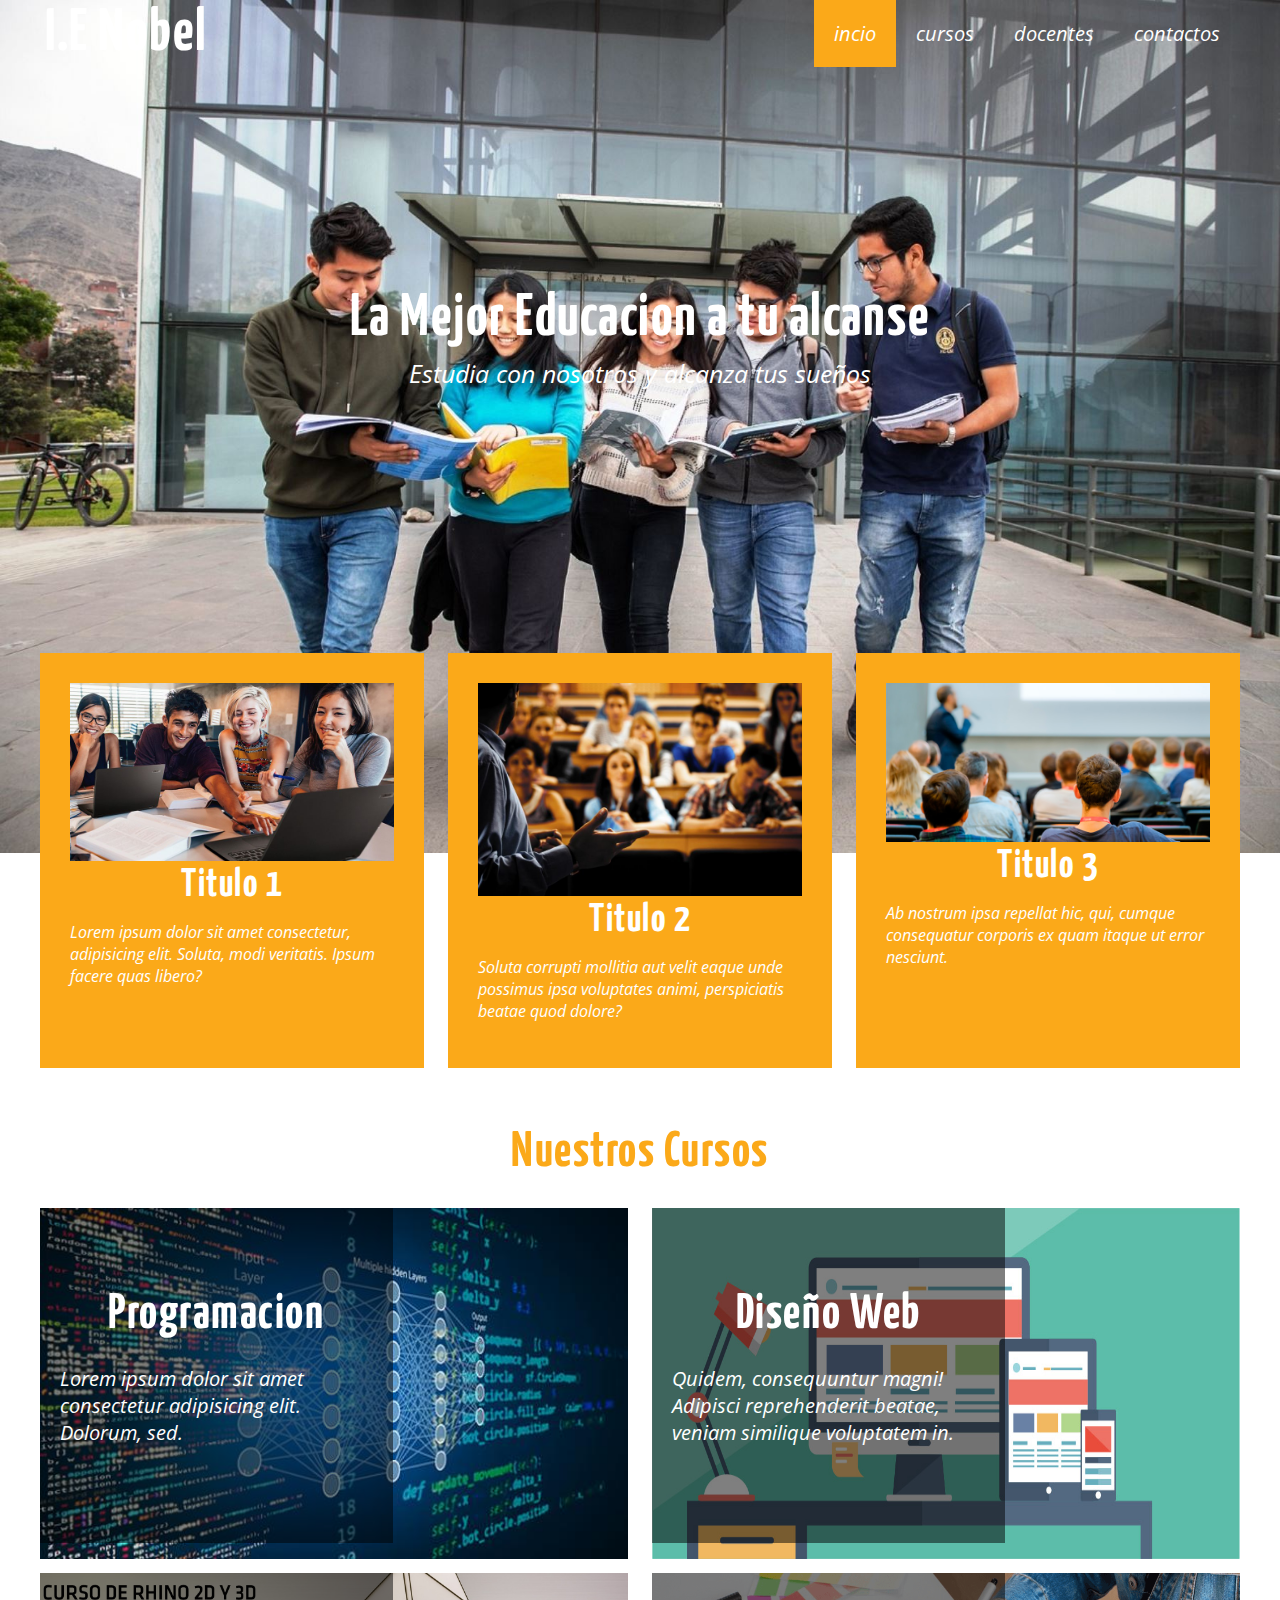
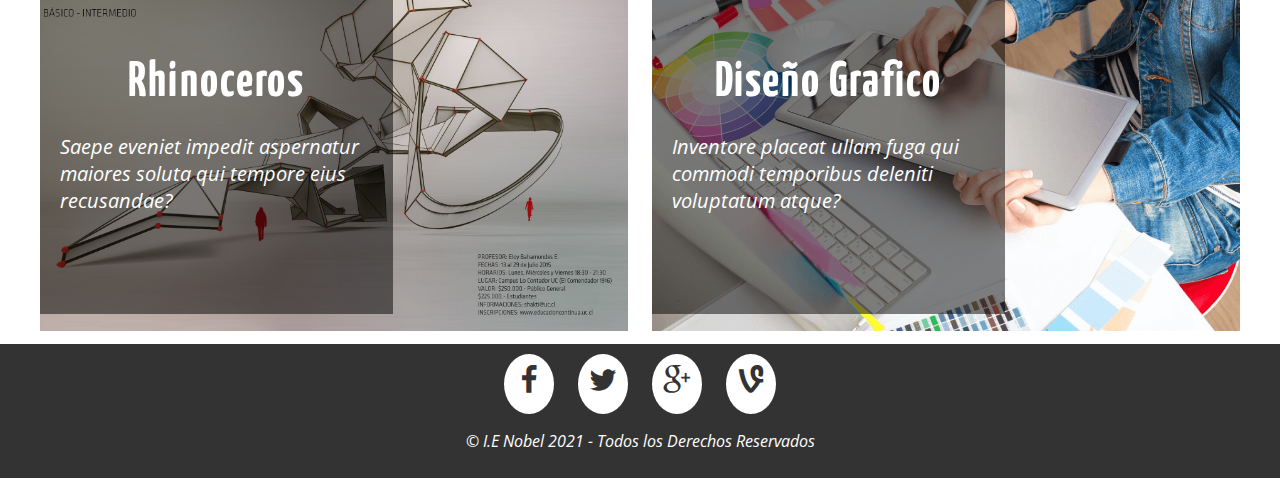
<file: index.html>
<!DOCTYPE html>
<html lang="es">
<head>
    <meta charset="UTF-8">
    <meta http-equiv="X-UA-Compatible" content="IE=edge">
    <meta name="viewport" content="width=device-width, initial-scale=1.0">
    <title>I.E Nobel</title>
    <link rel="stylesheet" href="CSS/estilos.css">
    <link rel="stylesheet" href="CSS/font.css">

    <body>
    <header class="header">
        <div class="contenedor">
            <h1 class="logo">I.E Nobel</h1>
            <span class="icon-menu" id="btn-menu"></span>
            <nav class="nav" id="nav">
              <ul class="menu">
                  <li class="menu__item"><a class="menu__link select" href="index.html">incio</a class="menu__link"></li>
                  <li class="menu__item"><a class="menu__link" href="cursos.html">cursos</a class="menu__link"></li>
                  <li class="menu__item"><a class="menu__link" href="Docentes.html">docentes</a class="menu__link"></li>
                  <li class="menu__item"><a class="menu__link" href="contacto.html">contactos</a class="menu__link"></li>
              </ul>
            </nav>
        </div>
    </header>

    <div class="banner">
        <img src="img/banner.jpg" alt="" class="banner__img">
        <div class="contenedor">
            <h2 class="banner__titulo">La Mejor Educacion a tu alcanse</h2>
            <p class="banner__txt">Estudia con nosotros y alcanza tus sueños</p>
        </div>
    </div>  

    <main class="main">
        <div class="contenedor">
            <section class="info">
                <article class="info__columna">
                    <img src="img/img4.jpg" alt="" class="info__img">
                    <h2 class="info__titulo">Titulo 1 </h2>
                    <p class="info__txt">Lorem ipsum dolor sit amet consectetur, adipisicing elit. Soluta, modi veritatis. Ipsum facere quas libero?</p>
                </article>
                <article class="info__columna">
                    <img src="img/img5.jpg" alt="" class="info__img">
                    <h2 class="info__titulo">Titulo 2</h2>
                    <p class="info__txt">Soluta corrupti mollitia aut velit eaque unde possimus ipsa voluptates animi, perspiciatis beatae quod dolore?</p>
                </article>
                <article class="info__columna">
                    <img src="img/img3.jpg" alt="" class="info__img">
                    <h2 class="info__titulo">Titulo 3</h2>
                    <p class="info__txt">Ab nostrum ipsa repellat hic, qui, cumque consequatur corporis ex quam itaque ut error nesciunt.</p>
                </article>
            </section>

            <section class="cursos">
                <h2 class="section__titulo">Nuestros Cursos</h2>
                <div class="cursos__columna">
                    <img src="img/programacion.jpg" alt="" class="cursos__img">
                    <div class="cursos__descripcion">
                        <h3 class="cursos__titulo">Programacion</h3>
                        <p class="cursos__txt">Lorem ipsum dolor sit amet consectetur adipisicing elit. Dolorum, sed.</p>
                    </div>
                </div>
                <div class="cursos__columna">
                    <img src="img/diseño web.jpg" alt="" class="cursos__img">
                    <div class="cursos__descripcion">
                        <h3 class="cursos__titulo">Diseño Web</h3>
                        <p class="cursos__txt">Quidem, consequuntur magni! Adipisci reprehenderit beatae, veniam similique voluptatem in.</p>
                    </div>
                </div>
                <div class="cursos__columna">
                    <img src="img/rhnoceros.jpg" alt="" class="cursos__img">
                    <div class="cursos__descripcion">
                        <h3 class="cursos__titulo">Rhinoceros</h3>
                        <p class="cursos__txt">Saepe eveniet impedit aspernatur maiores soluta qui tempore eius recusandae?</p>
                    </div>
                </div>
                <div class="cursos__columna">
                    <img src="img/img12.png" alt="" class="cursos__img">
                    <div class="cursos__descripcion">
                        <h3 class="cursos__titulo">Diseño Grafico</h3>
                        <p class="cursos__txt">Inventore placeat ullam fuga qui commodi temporibus deleniti voluptatum atque?</p>
                    </div>
                </div>
            </section>   
        </div>
    </main>

    <footer class="footer">
        <div class="social">
            <a href="" class="icon-facebook"></a>
            <a href="" class="icon-twitter"></a>
            <a href="" class="icon-gplus"></a>
            <a href="" class="icon-vine"></a>
        </div>
        <p class="copy">&copy; I.E Nobel 2021 - Todos los Derechos Reservados</p>
    </footer>

    <script src="js/menu.js"></script>
</body>
</html>
</file>
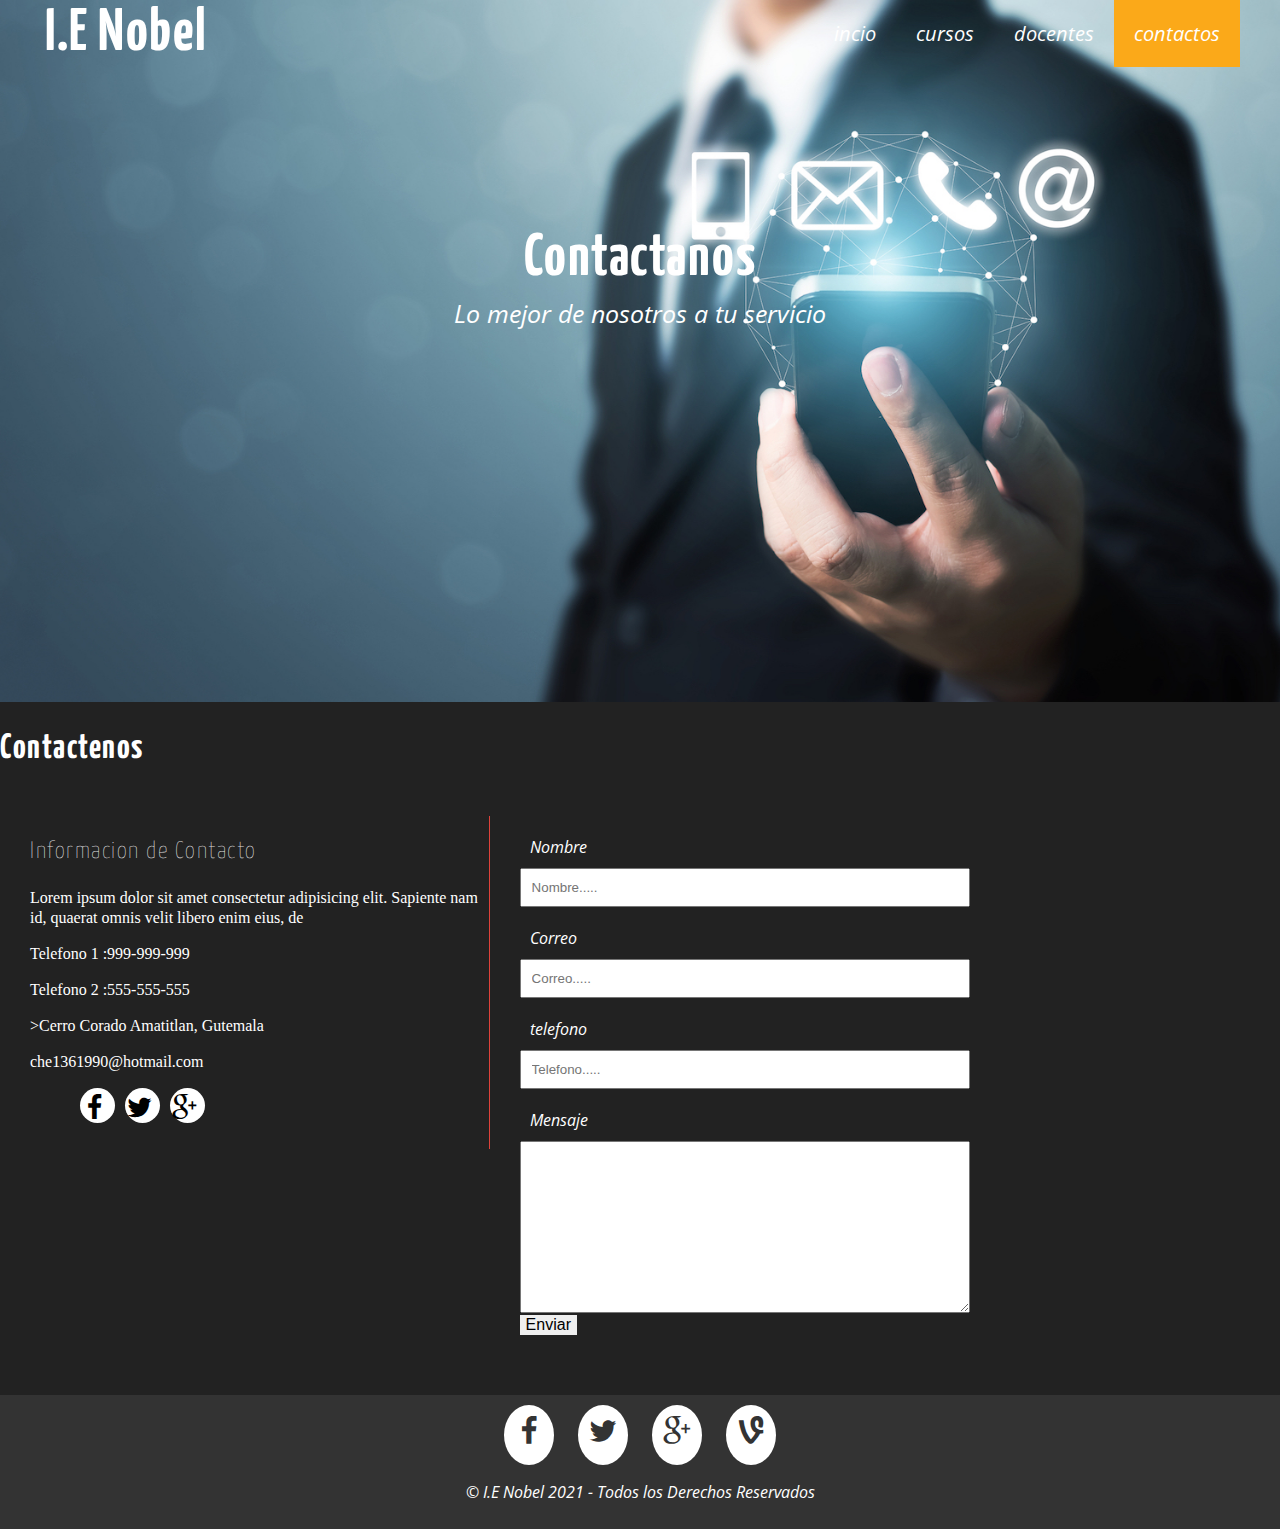
<file: contacto.html>
<!DOCTYPE html>
<html lang="es">
<head>
    <meta charset="UTF-8">
    <meta http-equiv="X-UA-Compatible" content="IE=edge">
    <meta name="viewport" content="width=device-width, initial-scale=1.0">
    <title>I.E Nobel</title>
    <link rel="stylesheet" href="CSS/estilos.css">
    <link rel="stylesheet" href="CSS/font.css">
    <link rel="stylesheet" href="CSS/Contacto.css">
    
    
    <body>
    <header class="header">
        <div class="contenedor">

            <h1 class="logo">I.E Nobel</h1>
            <span class="icon-menu" id="btn-menu"></span>

            <nav class="nav" id="nav">
              <ul class="menu">
                  <li class="menu__item"><a class="menu__link " href="/index.html">incio</a class="menu__link"></li>
                  <li class="menu__item"><a class="menu__link" href="/cursos.html">cursos</a class="menu__link"></li>
                  <li class="menu__item"><a class="menu__link" href="/Docentes.html">docentes</a class="menu__link"></li>
                  <li class="menu__item"><a class="menu__link select" href="/contacto.html">contactos</a class="menu__link"></li>
              </ul>
            </nav>
        </div>
    </header>

    <div class="banner">
        <img src="img/Contacto-3d.jpg" alt="" class="banner__img">
        <div class="contenedor">
            <h2 class="banner__titulo">Contactanos </h2>
            <p class="banner__txt">Lo mejor de nosotros a tu servicio</p>
        </div>
    </div>  

    <main class="main">
        <seccion class="group contact">
            <h2 class="group__title"> Contactenos </h2>
            <div class="container container--flex">
                <div class="contact-information column--50">

                    <h3 class="column__title">Informacion de Contacto</h3>

                    <p class="column__txt">Lorem ipsum dolor sit amet consectetur adipisicing elit. Sapiente nam id, quaerat omnis velit libero enim eius, de </p>
                    <p class="column__txt">Telefono 1 :999-999-999</p>
                    <p class="column__txt">Telefono 2 :555-555-555</p>
                    <p class="column__txt">>Cerro Corado Amatitlan, Gutemala</p>
                    <p class="column__txt">che1361990@hotmail.com</p>
                    
                    <ul class="social-icon">
                        <li class="social-icon">
                            <a href="https://www.facebook.com/Dise%C3%B1os-En-Melamina-Guatemala-838109292896804" class="social-icon__link">
                                <span class="icon-facebook"></span></a>
                            <a href="https://twitter.com/JobJoel19/status/1294353683275276289" class="social-icon__link">
                                <span class="icon-twitter"></span></a>
                            <a href="https://www.google.com/intl/es/gmail/about/" class="social-icon__link">
                                <span class="icon-gplus"></span></a>
                        </li>
                    </ul> 
                </div>
                <form action="" method="post" class="formulario column--50">
                    <label for="" class="formulario__label">Nombre</label>
                    <input type="text" class="formulario__input-txt" name="nombre" placeholder="Nombre.....">
                    <label for="" class="formulario__label">Correo</label>
                    <input type="email" class="formulario__input-txt" name="correo" placeholder="Correo.....">
                    <label for="" class="formulario__label">telefono</label>
                    <input type="number" class="formulario__input-txt" name="telefono" placeholder="Telefono.....">
                    <label for="" class="formulario__label">Mensaje</label>
                    <textarea name="mansaje" id="" cols="30" rows="10" class="formulario__textarea">    
                    </textarea>
                    <input type="submit" class="btn formulario__btn" value="Enviar">
                </form>
            </div>
        </seccion>
        
    </main>

    <footer class="footer">
        <div class="social">
            <a href="" class="icon-facebook"></a>
            <a href="" class="icon-twitter"></a>
            <a href="" class="icon-gplus"></a>
            <a href="" class="icon-vine"></a>
        </div>
        <p class="copy">&copy; I.E Nobel 2021 - Todos los Derechos Reservados</p>
    </footer>

    <script src="js/menu.js"></script>
</body>
</html>
</file>
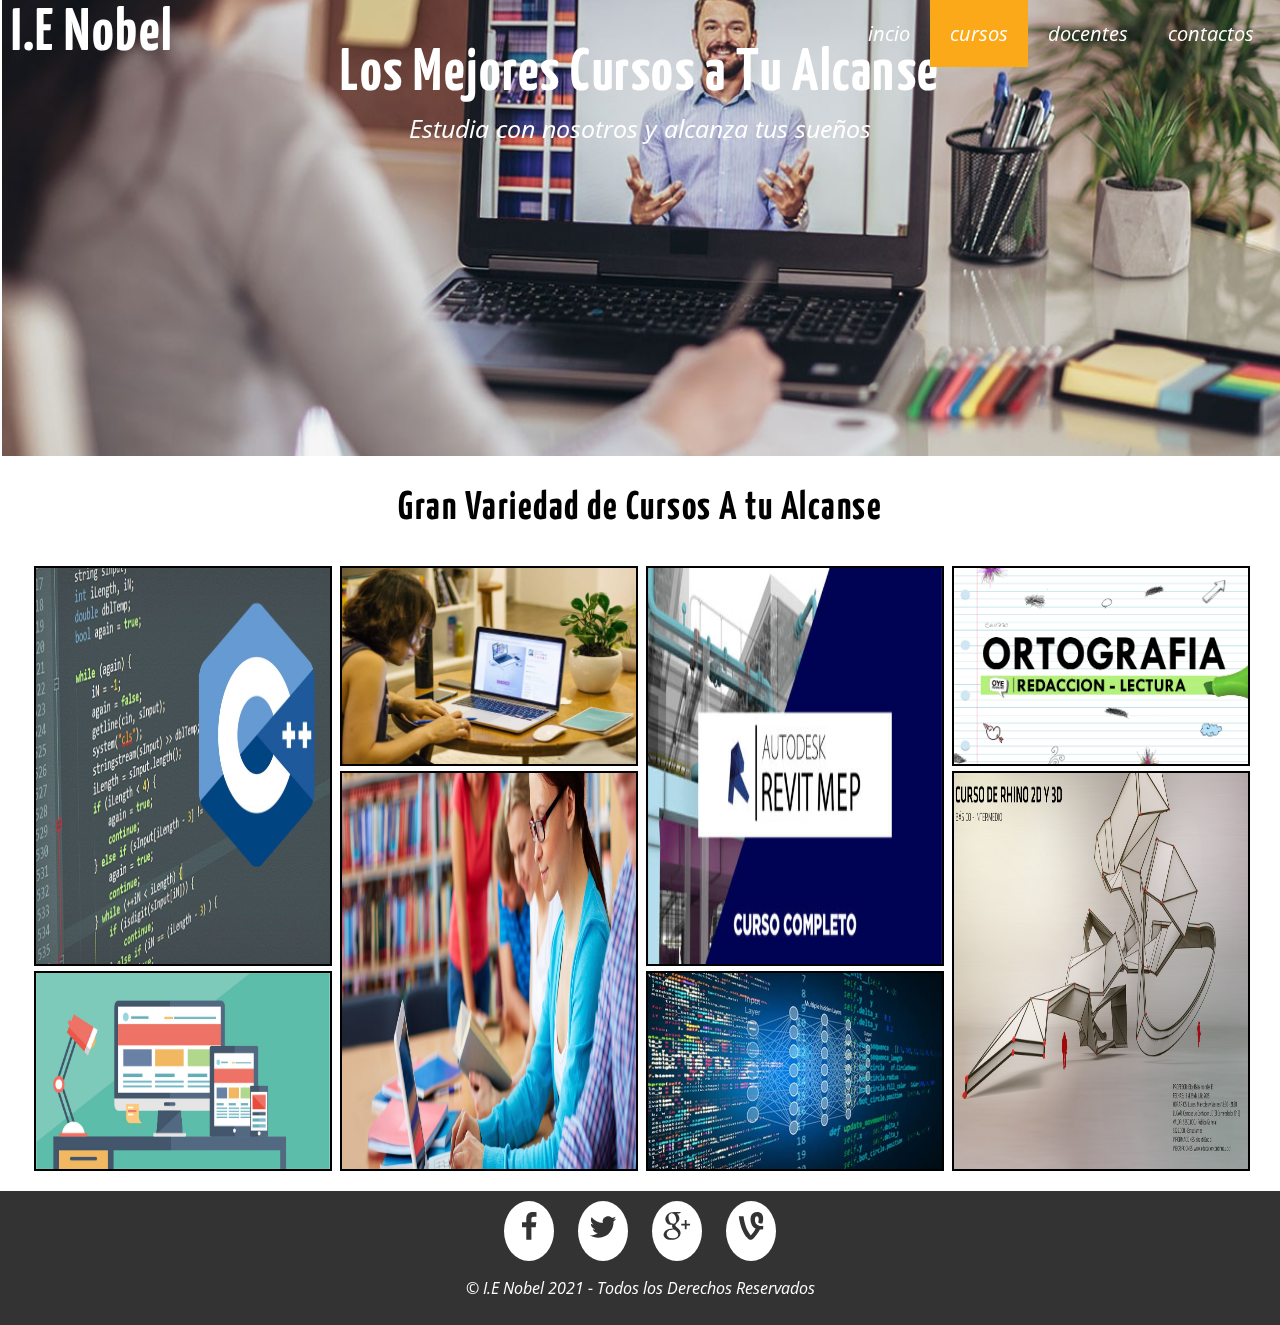
<file: cursos.html>
<!DOCTYPE html>
<html lang="es">
<head>
    <meta charset="UTF-8">
    <meta http-equiv="X-UA-Compatible" content="IE=edge">
    <meta name="viewport" content="width=device-width, initial-scale=1.0">
    <title>I.E Nobel</title>
    <link rel="stylesheet" href="CSS/estilos.css">
    <link rel="stylesheet" href="CSS/font.css">
    <link rel="stylesheet" href="CSS/Cursos.css">
</head>

<body>
    <header class="header">
        <div class="contenedor">

            <h1 class="logo">I.E Nobel</h1>
            <span class="icon-menu" id="btn-menu"></span>

            <nav class="nav" id="nav">
              <ul class="menu">
                  <li class="menu__item"><a class="menu__link " href="index.html">incio</a class="menu__link"></li>
                  <li class="menu__item"><a class="menu__link select" href="cursos.html">cursos</a class="menu__link"></li>
                  <li class="menu__item"><a class="menu__link" href="Docentes.html">docentes</a class="menu__link"></li>
                  <li class="menu__item"><a class="menu__link" href="contacto.html">contactos</a class="menu__link"></li>
              </ul>
            </nav>
        </div>
    </header>

    <div class="banner">
        <img src="img/banner1.jpg" alt="" class="banner__img">
        <div class="contenedor">
            <h2 class="banner__titulo">Los Mejores Cursos a Tu Alcanse</h2>
            <p class="banner__txt">Estudia con nosotros y alcanza tus sueños</p>
        </div>
    
    
    
    </div>  

    <main class="main">
                <div class="group gallery">
                    <h2 class="group__title">Gran Variedad de Cursos A tu Alcanse</h2>
                    <div class="container container--flex">
                        <div class="column column--50-25">
                            <img src="img/cursos/C++.jpg" alt="" class="gallery__img gallery__img--big">
                            <img src="img/cursos/diseño web.jpg" alt="" class="gallery__img gallery__img--small">
                        </div>
                        <div class="column column--50-25">
                            <img src="img/cursos/cursos-virtuales.jpg" alt="" class="gallery__img gallery__img--small">
                            <img src="img/img6.jpg" alt="" class="gallery__img gallery__img--big">  
                        </div>
                        <div class="column column--50-25">
                            <img src="img/cursos/revit-mep-530x300.jpg" alt="" class="gallery__img gallery__img--big">
                            <img src="img/cursos/programacion.jpg" alt="" class="gallery__img gallery__img--small">
                        </div>
                        <div class="column column--50-25">
                            <img src="img/cursos/ortografia redaccion lectura cursos gratis.jpg" alt="" class="gallery__img gallery__img--small">
                            <img src="img/cursos/rhnoceros.jpg" alt="" class="gallery__img gallery__img--big">
                        </div>
                    </div>
                </div>   
    </main>

    <footer class="footer">
        <div class="social">
            <a href="" class="icon-facebook"></a>
            <a href="" class="icon-twitter"></a>
            <a href="" class="icon-gplus"></a>
            <a href="" class="icon-vine"></a>
        </div>
        <p class="copy">&copy; I.E Nobel 2021 - Todos los Derechos Reservados</p>
    </footer>

    <script src="js/menu.js"></script>
</body>
</html>
</file>
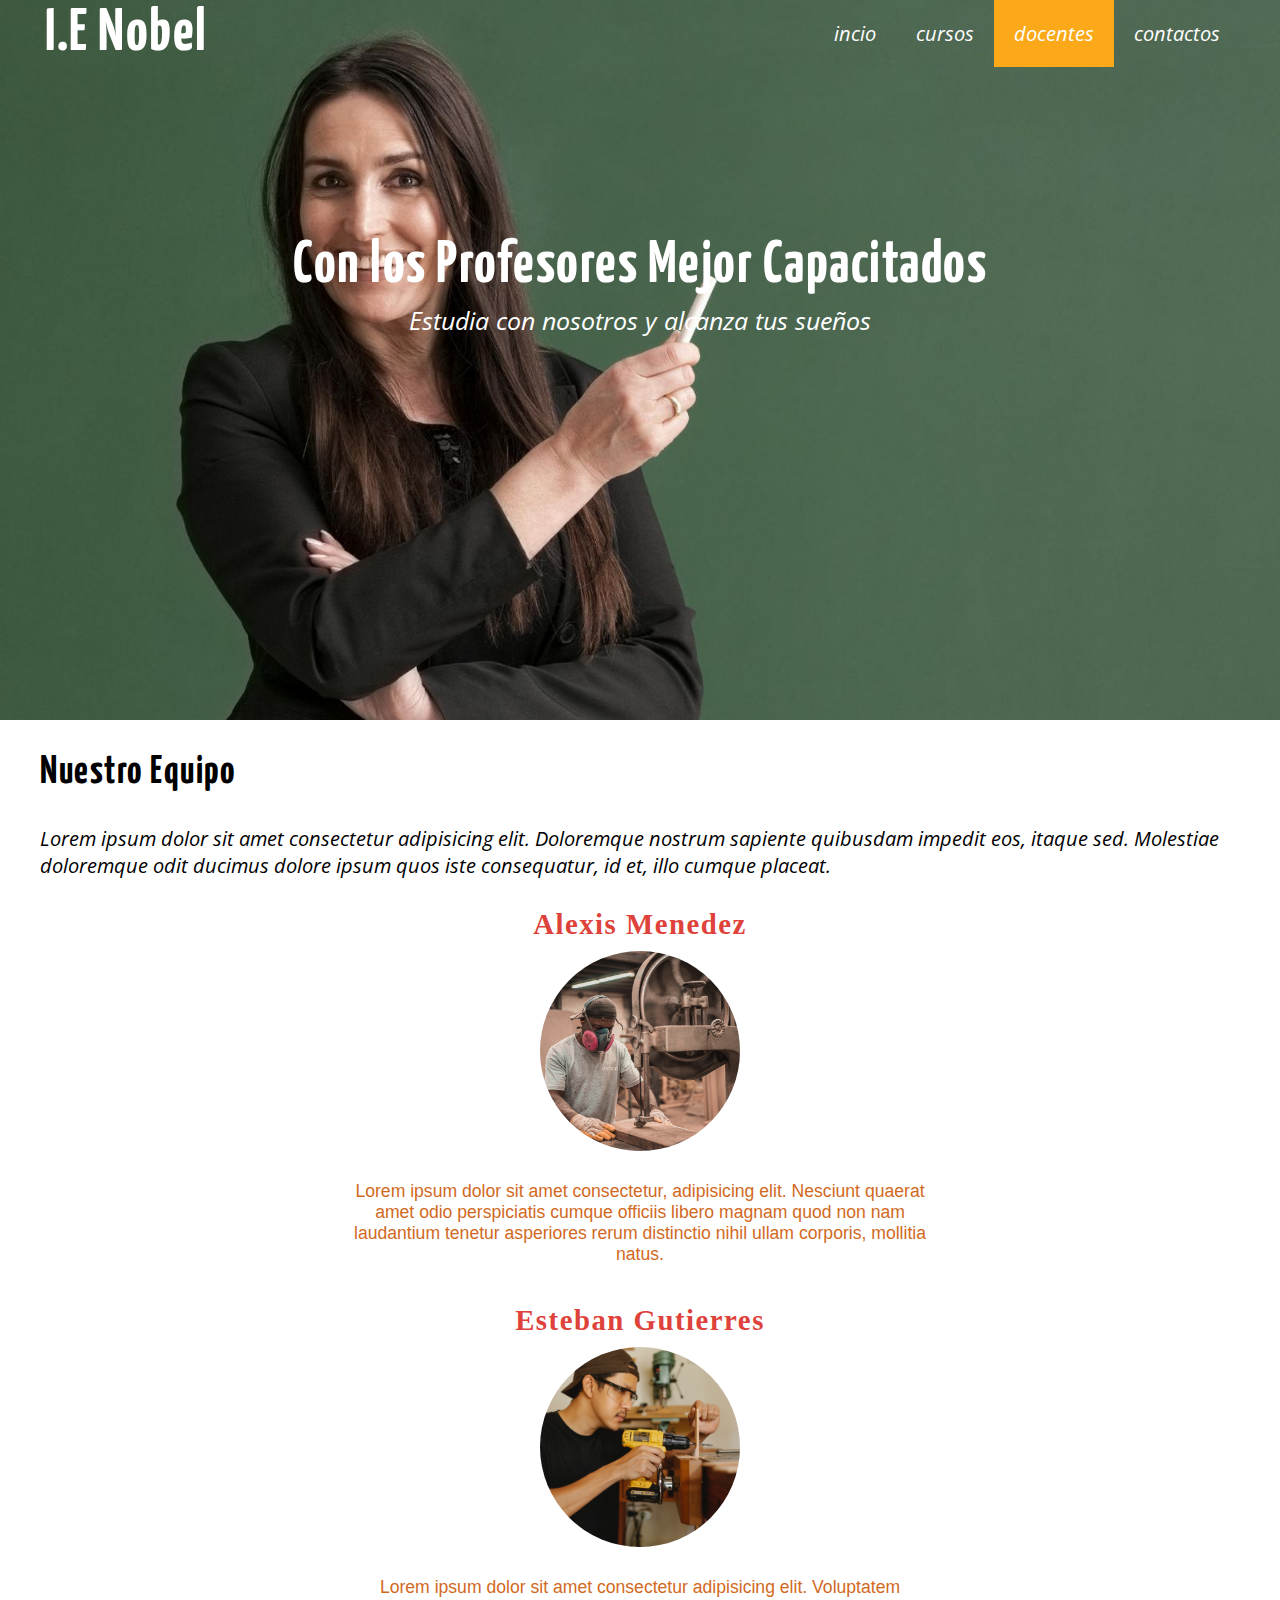
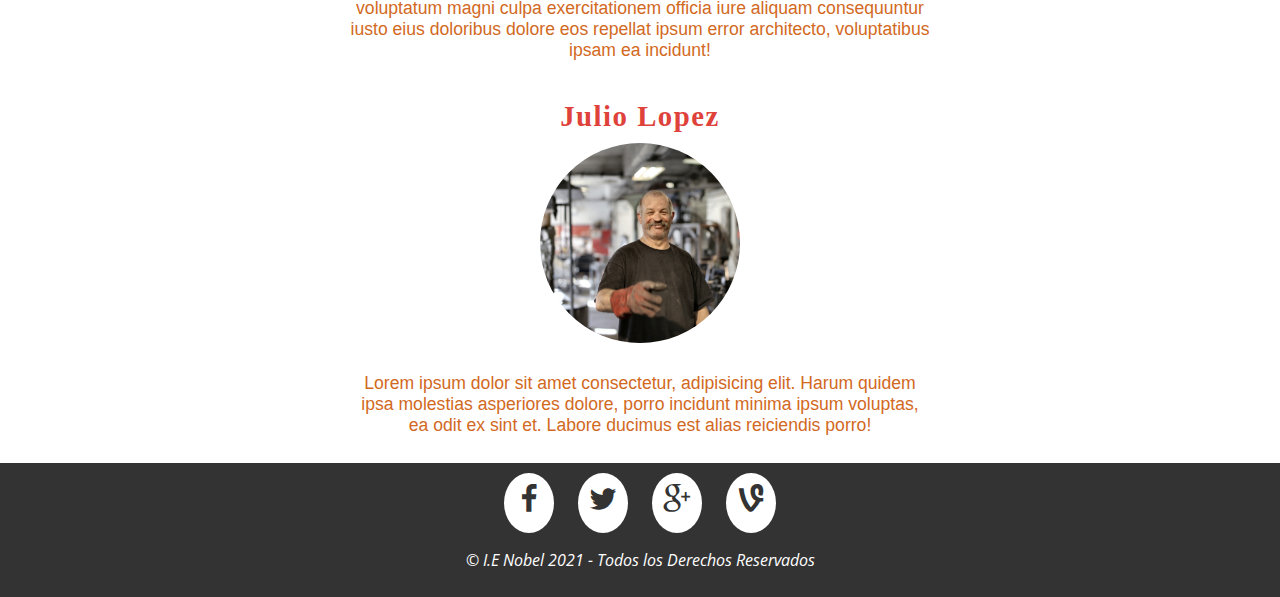
<file: Docentes.html>
<!DOCTYPE html>
<html lang="es">
<head>
    <meta charset="UTF-8">
    <meta http-equiv="X-UA-Compatible" content="IE=edge">
    <meta name="viewport" content="width=device-width, initial-scale=1.0">
    <title>I.E Nobel</title>
    <link rel="stylesheet" href="CSS/estilos.css">
    <link rel="stylesheet" href="CSS/font.css">
    <link rel="stylesheet" href="CSS/nosotros.css">
</head>
   
 <body>
    <header class="header">
        <div class="contenedor">

            <h1 class="logo">I.E Nobel</h1>
            <span class="icon-menu" id="btn-menu"></span>

            <nav class="nav" id="nav">
              <ul class="menu">
                  <li class="menu__item"><a class="menu__link " href="index.html">incio</a class="menu__link"></li>
                  <li class="menu__item"><a class="menu__link" href="cursos.html">cursos</a class="menu__link"></li>
                  <li class="menu__item"><a class="menu__link select" href="Docentes.html">docentes</a class="menu__link"></li>
                  <li class="menu__item"><a class="menu__link" href="contacto.html">contactos</a class="menu__link"></li>
              </ul>
            </nav>
        </div>
    </header>

    <div class="banner">
        <img src="img/banner2.jpg" alt="" class="banner__img">
        <div class="contenedor">
            <h2 class="banner__titulo">Con los Profesores Mejor Capacitados</h2>
            <p class="banner__txt">Estudia con nosotros y alcanza tus sueños</p>
        </div>
    </div>  

    <main class="main">
        <div class="contenedor">
            <section class="group--color">
                <div class="container">
                    <h2 class="main__title">Nuestro Equipo</h2>
                    <p class="main__txt">Lorem ipsum dolor sit amet consectetur 
                        adipisicing elit. Doloremque nostrum sapiente quibusdam impedit 
                        eos, itaque sed. Molestiae doloremque odit ducimus dolore 
                        ipsum quos iste consequatur, id et, illo cumque placeat.</p>
                </div>
            </section>
            <section class="group our-team">
                <div class="container container--flex">
                    <div class="column column--33">
                        <h3 class="our-team__title">Alexis Menedez</h3>
                        <img src="img/Docentes/pexels-cleyder-duque-3637833.jpg" alt="" class="our-team__img">
                        <p class="our-team__txt">Lorem ipsum dolor sit amet consectetur, adipisicing elit. Nesciunt quaerat amet odio perspiciatis cumque officiis libero magnam quod non nam laudantium tenetur asperiores rerum distinctio nihil ullam corporis, mollitia natus.</p>
                    </div>
                    <div class="column column--33">
                        <h3 class="our-team__title">Esteban Gutierres</h3>
                        <img src="img/Docentes/pexels-ono-kosuki-5974054.jpg" alt="" class="our-team__img">
                        <p class="our-team__txt">Lorem ipsum dolor sit amet consectetur adipisicing elit. Voluptatem voluptatum magni culpa exercitationem officia iure aliquam consequuntur iusto eius doloribus dolore eos repellat ipsum error architecto, voluptatibus ipsam ea incidunt!</p>
                    </div>
                    <div class="column column--33">
                        <h3 class="our-team__title">Julio Lopez</h3>
                        <img src="img/Docentes/pexels-andrea-piacquadio-3846508.jpg" alt="" class="our-team__img">
                        <p class="our-team__txt">Lorem ipsum dolor sit amet consectetur, adipisicing elit. Harum quidem ipsa molestias asperiores dolore, porro incidunt minima ipsum voluptas, ea odit ex sint et. Labore ducimus est alias reiciendis porro!</p>
                    </div>
                </div>
            </section>

    </main>

    <footer class="footer">
        <div class="social">
            <a href="" class="icon-facebook"></a>
            <a href="" class="icon-twitter"></a>
            <a href="" class="icon-gplus"></a>
            <a href="" class="icon-vine"></a>
        </div>
        <p class="copy">&copy; I.E Nobel 2021 - Todos los Derechos Reservados</p>
    </footer>

    <script src="js/menu.js"></script>
</body>
</html>
</file>
<file: CSS/estilos.css>
@font-face {
    font-family: "open Sans";
    src: url(../fonts/OpenSans-Italic-VariableFont_wdth\,wght.ttf);
}

@font-face {
    font-family: "Yanone Kaffeesatz";
    src: url(../fonts/YanoneKaffeesatz-VariableFont_wght.ttf);
}

*{
    box-sizing: border-box;
}

img {
    display: block;
    max-width: 100%;
}

body{
    margin: 0;
    font-family: 'Open Sans', sans-serif;
}

h1, h2, h3, h4, h5, h6 {
    font-family: 'Yanone Kaffeesatz', sans-serif;
    letter-spacing: 1.5px;
}
.section__titulo{
    text-align: center;
    font-size: 40px;
    color: #fba919;
}
.contenedor{
    margin: auto;
    width: 99%;
}

/*---------Estilos del Header---------------*/

.header{
    height: 60px;
}

.header .contenedor{
    display: flex;
    justify-content: space-between;
}

.icon-menu{
    display: block;
    width: 40px;
    height: 40px;
    font-size: 30px;
    background: #fba919;
    color: #fff;
    text-align: center;
    line-height: 45px;
    border-radius: 5px;
    margin-left: auto;
    cursor: pointer;
}

.logo, .icon-menu{
    margin: 5px;
    color: #fff;
}

.nav{
    position: absolute;
    top: 60px;
    left: -100%;
    width: 100%;
    transition: all 0.4s;

}

.menu{
    list-style: none;
    padding: 0;
    margin: 0;
}

.menu__link{
    display: block;
    padding: 20px;
    background: #fba919;
    text-decoration: none;
    color: #fff;
}

.menu__link:hover, .select{
    background: white;
    color: #fba919;

}

.mostrar {
    left: 0;
}


/*----------Estilos de Banner*------------*/

.banner{
    margin-top: -60px;
    position: relative;
    z-index: -1000;
    margin-bottom: 20px;
}

.banner .contenedor{
    position: absolute;
    top: 50%;
    left: 50%;
    transform:translateX(-50%) translateY(-50%)  ;
    width: 100%;
    color: #fff;
    text-align: center;
}
.banner__txt{
    display: none;
}
/*----------------Estilo de Info-----------------*/
.info__columna{
    background: #fba919;
    color:#fff;
    padding: 15px;
    margin-bottom: 30px;
}


/*Estilos de Cursos*/

.cursos__columna{
    position: relative;
    margin-bottom: 30px;
}

.cursos__descripcion{
    position: absolute;
    top: 0;
    left: 0;
    color: #fff;
    background:  rgba(0,0,0,0.5);
    width:60%;
    height: 100%;
    padding: 10px ;
    
}

.cursos__img{
    height: 105%;
}
.cursos__txt{
    font-size: 12px;
}
.cursos__titulo{
    font-size: 15px;
    margin: 5px 0;
}
.cursos__img{
    width: 100%;
}

/*----------------Estilo de Footer-----------------*/

.footer{
    background: #333;
    color: #fff;
    padding: 10px;
    text-align: center;
}

.footer .social [class^="icon-"]{
    display: inline-block;
    color: #333;
    text-decoration: none;
    font-size: 30px;
    padding: 10px;
    background: white;
    border-radius: 50%;
    width: 50px;
    line-height: 40px;
}



@media(min-width:480px){
    .logo{
        font-size: 40px;
    }
    .banner__titulo{
        font-size: 30px;
        margin :5px 0;
    }
    .banner__txt{
        display: block;
        font-size: 18px;
        margin: 7px 0;
    }

    .info, .cursos{
        display: flex;
        justify-content: space-between;
        margin-top: -90px;
    }

    .info__columna{
        width: 32%;
    }

    .info__titulo{
        font-size: 30px;
        margin: 5px 0;
    }
    .section__titulo{
        width: 100%;
    }
    .cursos{
        flex-wrap: wrap;
        margin-top: 0;
    }

    .cursos__columna{
        width: 49%;
    }
    .footer .social [class^="icon-"]{
        margin: 0px 10px;
    }
}
@media(min-width:768px){
    .banner__titulo{
        font-size: 50px;
    }
    .cursos__titulo{
        font-size: 40px;
    }
}
@media(min-width:1024px){
    .contenedor{
        width: 1000px;
    }
    .section__titulo{
        font-size: 50px;
        margin: 30px 0;
    }
    .nav{
        position: static;
        width: auto;

    }
    .menu{
        display: flex;
    }
    .icon-menu{
        display: none;
    }
    .menu__link{
        background: none;
        font-size: 20px;
    }
    .select{
        background: #fba919;
        color: #fff;
    }

    .banner__titulo{
        font-size: 60px;
    }
    .banner__txt{
        font-size: 25px;
    }
    .info{
        margin-top: -120px;
    }
    .info__columna{
        padding: 30px;
    }
    .info__titulo{
        font-size: 40px;
        text-align: center;
    }
    .cursos__titulo{
        font-size: 50px;
    }
    .cursos__txt{
        font-size: 20px;
        
    }
    .cursos__descripcion{
        padding: 20px;
        display: flex;
        flex-wrap: wrap;
        justify-content: center;
        align-items: center;
        align-content: center;
    }

}
@media(min-width:1280px){
    .contenedor{
        width: 1200px;
    }
    .logo{
        font-size: 60px;
    }
    .banner .contenedor{
        top: 40%;
    }
    .info{
        margin-top: -220px;
    }
}
</file>
<file: CSS/font.css>
@charset "UTF-8";

@font-face {
  font-family: "untitled-font-1";
  src:url("../fonts/untitled-font-1.eot");
  src:url("../fonts/untitled-font-1.eot?#iefix") format("embedded-opentype"),
    url("../fonts/untitled-font-1.woff") format("woff"),
    url("../fonts/untitled-font-1.ttf") format("truetype"),
    url("../fonts/untitled-font-1.svg#untitled-font-1") format("svg");
  font-weight: normal;
  font-style: normal;

}

[data-icon]:before {
  font-family: "untitled-font-1" !important;
  content: attr(data-icon);
  font-style: normal !important;
  font-weight: normal !important;
  font-variant: normal !important;
  text-transform: none !important;
  speak: none;
  line-height: 1;
  -webkit-font-smoothing: antialiased;
  -moz-osx-font-smoothing: grayscale;
}

[class^="icon-"]:before,
[class*=" icon-"]:before {
  font-family: "untitled-font-1" !important;
  font-style: normal !important;
  font-weight: normal !important;
  font-variant: normal !important;
  text-transform: none !important;
  speak: none;
  line-height: 1;
  -webkit-font-smoothing: antialiased;
  -moz-osx-font-smoothing: grayscale;
}

.icon-vine:before {
  content: "\63";
}
.icon-facebook:before {
  content: "\64";
}
.icon-twitter:before {
  content: "\65";
}
.icon-menu:before {
  content: "\66";
}
.icon-gplus:before {
  content: "\61";
}
</file>
<file: CSS/Contacto.css>
body {
    font-family:  "open Sans", sans-serif;
    background-color:#222;

}

.container--flex {
    display: flex;
    flex-wrap: wrap;
    justify-content: space-between;
    align-items: center;
}

.social-icon {
    display: flex;
    justify-content: space-between;
}

.social-icon__link{
    color: black;
    margin-left: 10px;
    display: flex;
    justify-content: center;
    align-items: center;
    font-size: 1.3em;
    width: 35px;
    height: 35px;
    background: white;
    border-radius: 50%;
    text-decoration: none;
}

.column--50{
    width: 49%;
    color: #ddd;
}

.container--flex{
    align-items: flex-start;
}

.contact .container--flex {
    align-items: flex-start;
}

.contact-information {
    padding: 10px;
    padding-top: 0;
    margin-bottom: 30px;
    border-bottom: 1px solid #de429a;
}

.contact-information .column__title {
    font-family: "Yanone Kaffeesatz", sans-serif;
    font-weight: 100;
}

.contact-information [class*="icon-"] {
    font-size: 1.3em;
    margin-right: 7px;
    position: relative;
    top: 5px;
}

.contact-information .social-icon [calss*="icon-"] {
    background: black;
    color: white;
    margin-left: 0 ;
    margin-right: 15px;
}


.formulario {
    padding:10px;


}

.formulario__label, .formulario__input-txt, .formulario__textarea{
    display: block;
    width: 100%;
    color: white;
    padding: 10px;
}

.formulario__input-txt {
    padding: 10px;
    margin-bottom: 10px;
}

.formulario__textarea {
    min-height: 100px;
    min-width: 100%;
    max-width: 100%;
    max-height: 200px;
}

.formulario__btn{
    border: none;
    cursor: pointer;
    font-size: 1em;
}
.group__title{
    color: white;
}

/*--------------------Estios del Responsive---------------*/

@media screen and (min-width:480px) {
    .contact-information p {
        font-size: .75em;
        
    }
    .contact-information {
        border-right: 1px solid #de423a;
        border-bottom: none;
    }

}

@media screen and (min-width:768px){
 
    .column__txt{
        line-height: 30px;
        color:white;
        font-family:Georgia, 'Times New Roman', Times, serif;
        text-align: left;
    }
    .column--50-25{
        width: 24.5%;
    }
    .column__title{
        font-size: 1em;
    }
    .group__title{
        font-size: 2.2em;
    }

    .contact-information p {
        font-size: 1em;
    }
    .contact-information .column__title {
        font-size: 1.5em;
    }
}

@media screen and (min-width:1024px){
    .container{
        width: 1000px;
    }
  
    .container{
        margin-top: 30px;
        margin-bottom: 30px;
        padding: 20px;
    }
 
    .column__txt{
       
        line-height: 20px;
        color: white;
        font-family:Georgia, 'Times New Roman', Times, serif;
        text-align: left;
    }
    }

@media screen and (min-width:1600px) {
    .container{
        width: 1400px;
    }
 
    .column__tx{
        line-height: 20px;
        color: white;
        font-family:Georgia, 'Times New Roman', Times, serif;
     
    }
  
}
</file>
<file: CSS/Cursos.css>
.contenedor{
    margin: auto;
    width: 99%;
    height: auto;
}

.container {
    width: 95%;
    margin: auto;
}
.container--flex {
    display: flex;
    flex-wrap: wrap;
    justify-content: space-between;
    align-items: center;
}

.gallery__img:hover {
    transform: scale(1.05);
}

.gallery__img--big {
    height: 400px;
}

.gallery__img--small {
    height: 200px; 
}

h1, h2, h3 {
    text-align:  center;  
}

img{
    border: 2px solid black;
    margin: 5px 2px;
}

.group__title{
    font-size: 25px;
}
/*--------------------Estios del Banner---------------*/

.banner {
    margin-top: -70px;
    position: relative;
}

.banner__img {
    width: 100%;
    height: 500px;
    object-fit: cover;
    display: block;
    max-width: 100%;
    border: none;
}
/*--------------------Estios del Responsive---------------*/

@media screen and (min-width:480px) {
    .main{
        padding-bottom: 15px;
    }
    .banner {
        margin-top: -209px;
        z-index: -1000;
    }
    .banner__img{
        height: 600px;
    }
    .column--50{
        width: 49%;
        color: #ddd;
        
    }
    .column--50-25{
        width: 49%;  
      
    } 
    .group__title{
        font-size: 40px;
    }
}




@media screen and (min-width:768px){
    .banner__img{
        height: 600px;}

    .column--50-25{
        width: 24.5%;
    }
}




@media screen and (min-width:1600px) {

    .contenedor{
        width: 1200px;
    }
    .logo{
        font-size: 60px;
        text-shadow: 0px 1px 0px  rgba(0,0,65, 0.9) ;
    }
    .banner .contenedor{
        top: 50%;
        padding-bottom: 50px;
    }

    .banner__img{
        width: 100%;
        height: 1000px;
      
    }
    .group__title{
        font-size: 50px;
    }

}
</file>
<file: CSS/nosotros.css>
.out-team{
    text-align: center;
    margin-bottom: 20px;
}

.our-team .container--flex{

    align-items: flex-start;
}
.our-team__title{
    font-family: 'Pacifico', cursive;
    color: #de423a;
    font-weight: bold;
    font-size: 1.8em;
    margin-bottom: 10px;
    text-align: center;
}
.our-team__img {
    width: 200px;
    height: 200px;
    object-fit: cover;
    border-radius: 50%;
    margin: auto;
    margin-bottom: 20px;
}

.our-team__txt {
    padding: 10px;
    color: chocolate;
    font-size: 1.1em;
    font-family: Arial, "Helvetica Neue", Helvetica, sans-serif;
    text-align: center;

}
.main__title{
    font-size: 40px;

}
.main__txt{
    font-size: 20px;
}

.column, .column--33{
    padding-left: 25% ;
    padding-right: 25%;
}

@media screen and (win-width:480px) {
    .our-team__img {
        width: 150px;
        height: 150px;
    }
  
}

@media screen and (win-width:768px) {
    .our-team__img {
        width: 220px;
        height: 220px;
    }
}
@media screen and (win-width:1024px) {
    .our-team__img {
        width: 310px;
        height: 310px;
    }
    .our-team__title {
        font-size: 2.5em;
    }
   
}
@media screen and (win-width:1600px) {
    .our-team__img {
        width: 430px;
        height: 430px;
    }
 
    
}
</file>
